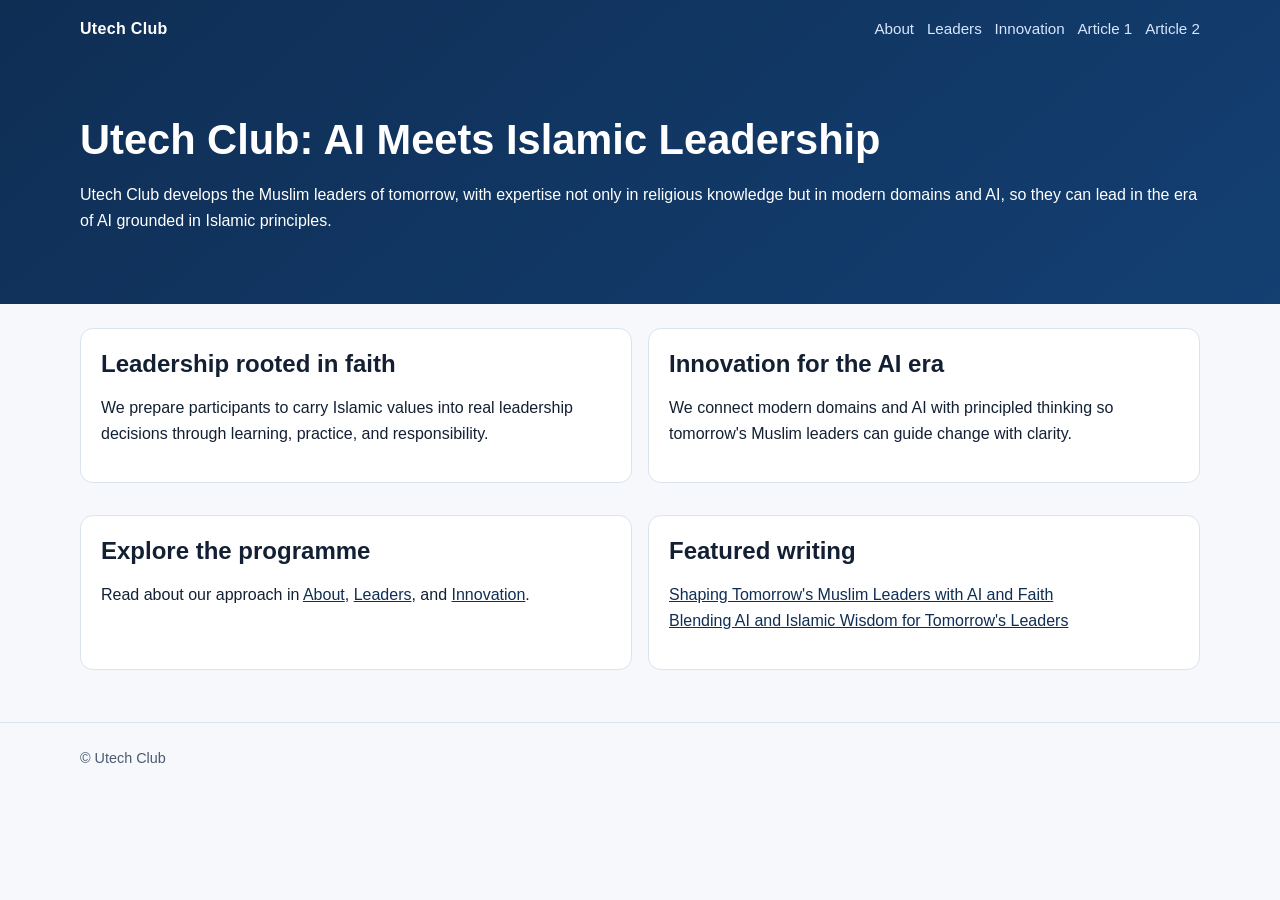
<file: index.html>
<!doctype html>
<html lang="en">
  <head>
    <meta charset="UTF-8" />
    <meta name="viewport" content="width=device-width, initial-scale=1" />
    <title>Utech Club: AI Meets Islamic Leadership</title>
    <meta
      name="description"
      content="Utech Club develops the Muslim leaders of tomorrow with expertise in Islamic knowledge, modern domains, and AI."
    />
    <link rel="manifest" href="manifest.webmanifest" />
    <link rel="stylesheet" href="styles.css" />
  </head>
  <body>
    <header>
      <div class="container">
        <div class="topbar">
          <a class="brand" href="./">Utech Club</a>
          <nav aria-label="Main">
            <a href="about/">About</a>
            <a href="leaders/">Leaders</a>
            <a href="innovation/">Innovation</a>
            <a href="shaping-tomorrows-muslim-leaders-with-ai-and-faith/">Article 1</a>
            <a href="blending-ai-and-islamic-wisdom-for-tomorrows-leaders/">Article 2</a>
          </nav>
          <div class="install-actions">
            <button id="install-app-button" class="install-button" type="button" hidden>
              Install app
            </button>
            <p id="install-count" class="install-count" aria-live="polite" hidden></p>
          </div>
        </div>
        <section class="hero">
          <h1>Utech Club: AI Meets Islamic Leadership</h1>
          <p>
            Utech Club develops the Muslim leaders of tomorrow, with expertise not only in
            religious knowledge but in modern domains and AI, so they can lead in the era of AI
            grounded in Islamic principles.
          </p>
        </section>
      </div>
    </header>

    <main>
      <div class="container grid two">
        <section class="card">
          <h2>Leadership rooted in faith</h2>
          <p>
            We prepare participants to carry Islamic values into real leadership decisions through
            learning, practice, and responsibility.
          </p>
        </section>
        <section class="card">
          <h2>Innovation for the AI era</h2>
          <p>
            We connect modern domains and AI with principled thinking so tomorrow's Muslim
            leaders can guide change with clarity.
          </p>
        </section>
        <section class="card">
          <h2>Explore the programme</h2>
          <p>
            Read about our approach in <a href="about/">About</a>,
            <a href="leaders/">Leaders</a>, and <a href="innovation/">Innovation</a>.
          </p>
        </section>
        <section class="card">
          <h2>Featured writing</h2>
          <p>
            <a href="shaping-tomorrows-muslim-leaders-with-ai-and-faith/">
              Shaping Tomorrow's Muslim Leaders with AI and Faith
            </a>
            <br />
            <a href="blending-ai-and-islamic-wisdom-for-tomorrows-leaders/">
              Blending AI and Islamic Wisdom for Tomorrow's Leaders
            </a>
          </p>
        </section>
      </div>
    </main>

    <footer>
      <div class="container">© Utech Club</div>
    </footer>

    <script src="config.js" defer></script>
    <script src="app.js" data-utech-app defer></script>
  </body>
</html>
</file>
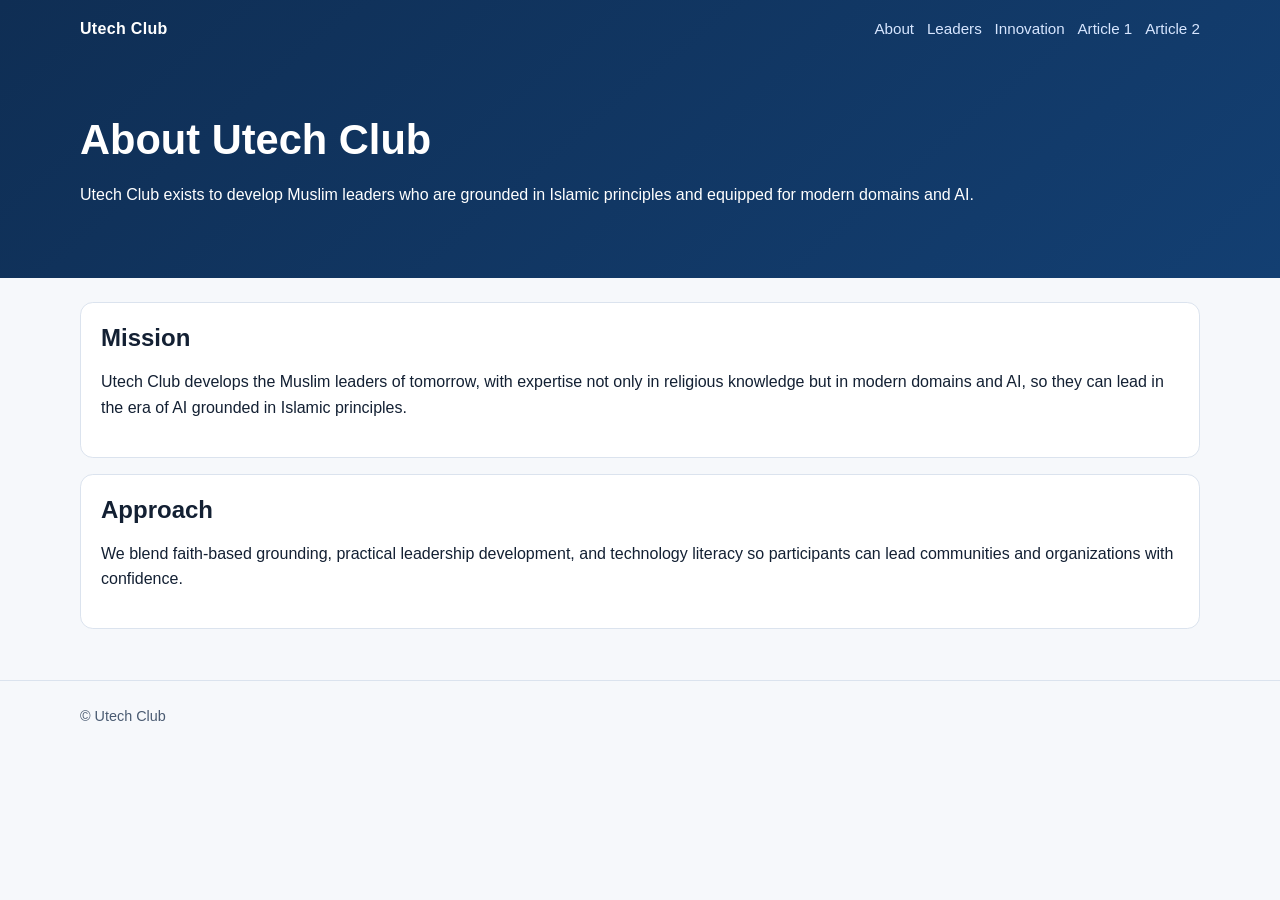
<file: about/index.html>
<!doctype html>
<html lang="en">
  <head>
    <meta charset="UTF-8" />
    <meta name="viewport" content="width=device-width, initial-scale=1" />
    <title>About | Utech Club</title>
    <link rel="manifest" href="../manifest.webmanifest" />
    <link rel="stylesheet" href="../styles.css" />
  </head>
  <body>
    <header>
      <div class="container">
        <div class="topbar">
          <a class="brand" href="../">Utech Club</a>
          <nav aria-label="Main">
            <a href="../about/">About</a>
            <a href="../leaders/">Leaders</a>
            <a href="../innovation/">Innovation</a>
            <a href="../shaping-tomorrows-muslim-leaders-with-ai-and-faith/">Article 1</a>
            <a href="../blending-ai-and-islamic-wisdom-for-tomorrows-leaders/">Article 2</a>
          </nav>
          <div class="install-actions">
            <button id="install-app-button" class="install-button" type="button" hidden>
              Install app
            </button>
            <p id="install-count" class="install-count" aria-live="polite" hidden></p>
          </div>
        </div>
        <section class="hero">
          <h1>About Utech Club</h1>
          <p>
            Utech Club exists to develop Muslim leaders who are grounded in Islamic principles and
            equipped for modern domains and AI.
          </p>
        </section>
      </div>
    </header>
    <main>
      <div class="container">
        <section class="card">
          <h2>Mission</h2>
          <p>
            Utech Club develops the Muslim leaders of tomorrow, with expertise not only in
            religious knowledge but in modern domains and AI, so they can lead in the era of AI
            grounded in Islamic principles.
          </p>
        </section>
        <section class="card">
          <h2>Approach</h2>
          <p>
            We blend faith-based grounding, practical leadership development, and technology
            literacy so participants can lead communities and organizations with confidence.
          </p>
        </section>
      </div>
    </main>
    <footer>
      <div class="container">© Utech Club</div>
    </footer>

    <script src="../config.js" defer></script>
    <script src="../app.js" data-utech-app defer></script>
  </body>
</html>
</file>
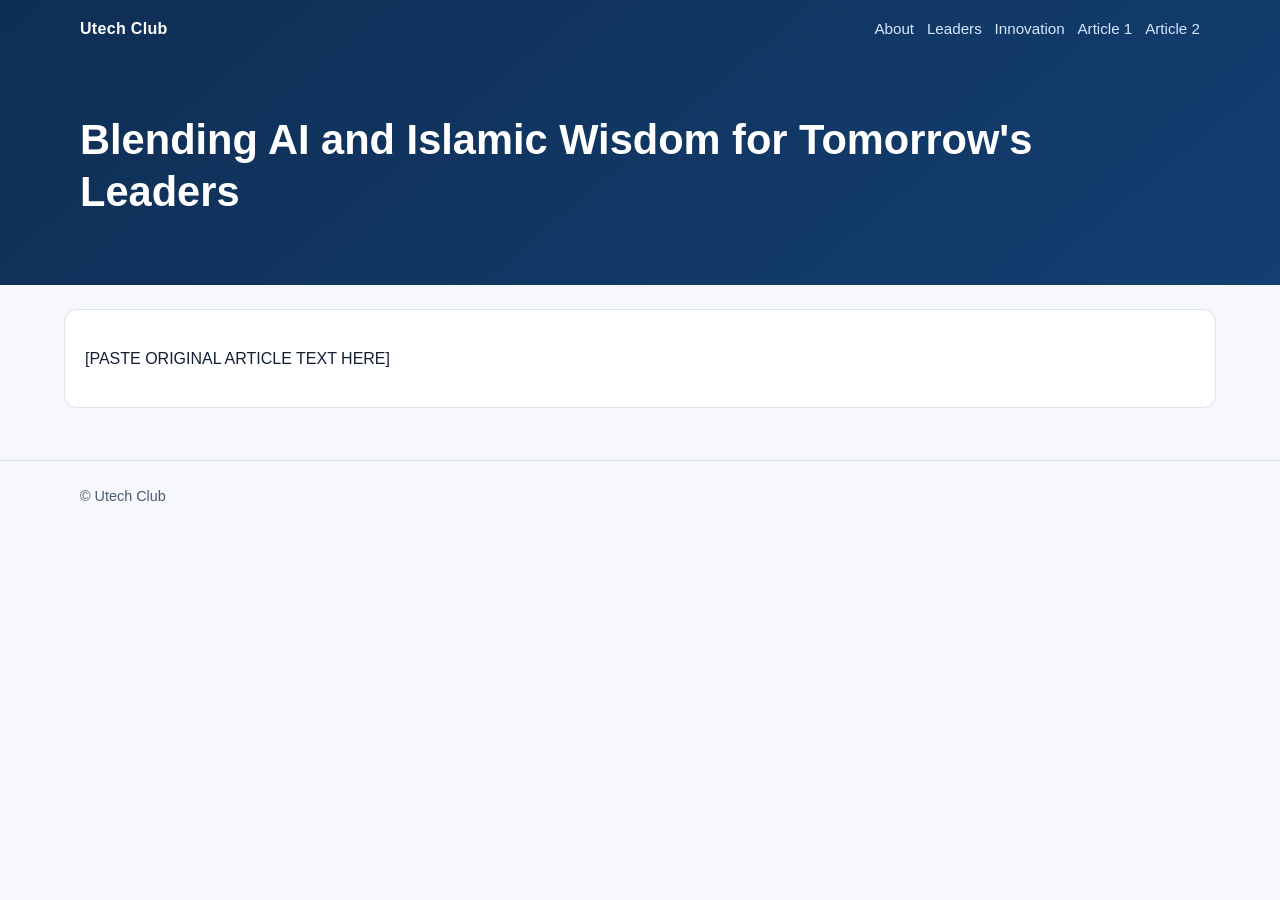
<file: blending-ai-and-islamic-wisdom-for-tomorrows-leaders/index.html>
<!doctype html>
<html lang="en">
  <head>
    <meta charset="UTF-8" />
    <meta name="viewport" content="width=device-width, initial-scale=1" />
    <title>Blending AI and Islamic Wisdom for Tomorrow's Leaders | Utech Club</title>
    <link rel="manifest" href="../manifest.webmanifest" />
    <link rel="stylesheet" href="../styles.css" />
  </head>
  <body>
    <header>
      <div class="container">
        <div class="topbar">
          <a class="brand" href="../">Utech Club</a>
          <nav aria-label="Main">
            <a href="../about/">About</a>
            <a href="../leaders/">Leaders</a>
            <a href="../innovation/">Innovation</a>
            <a href="../shaping-tomorrows-muslim-leaders-with-ai-and-faith/">Article 1</a>
            <a href="../blending-ai-and-islamic-wisdom-for-tomorrows-leaders/">Article 2</a>
          </nav>
          <div class="install-actions">
            <button id="install-app-button" class="install-button" type="button" hidden>
              Install app
            </button>
            <p id="install-count" class="install-count" aria-live="polite" hidden></p>
          </div>
        </div>
        <section class="hero">
          <h1>Blending AI and Islamic Wisdom for Tomorrow's Leaders</h1>
        </section>
      </div>
    </header>
    <main>
      <article class="container card">
        <p>[PASTE ORIGINAL ARTICLE TEXT HERE]</p>
      </article>
    </main>
    <footer>
      <div class="container">© Utech Club</div>
    </footer>

    <script src="../config.js" defer></script>
    <script src="../app.js" data-utech-app defer></script>
  </body>
</html>
</file>
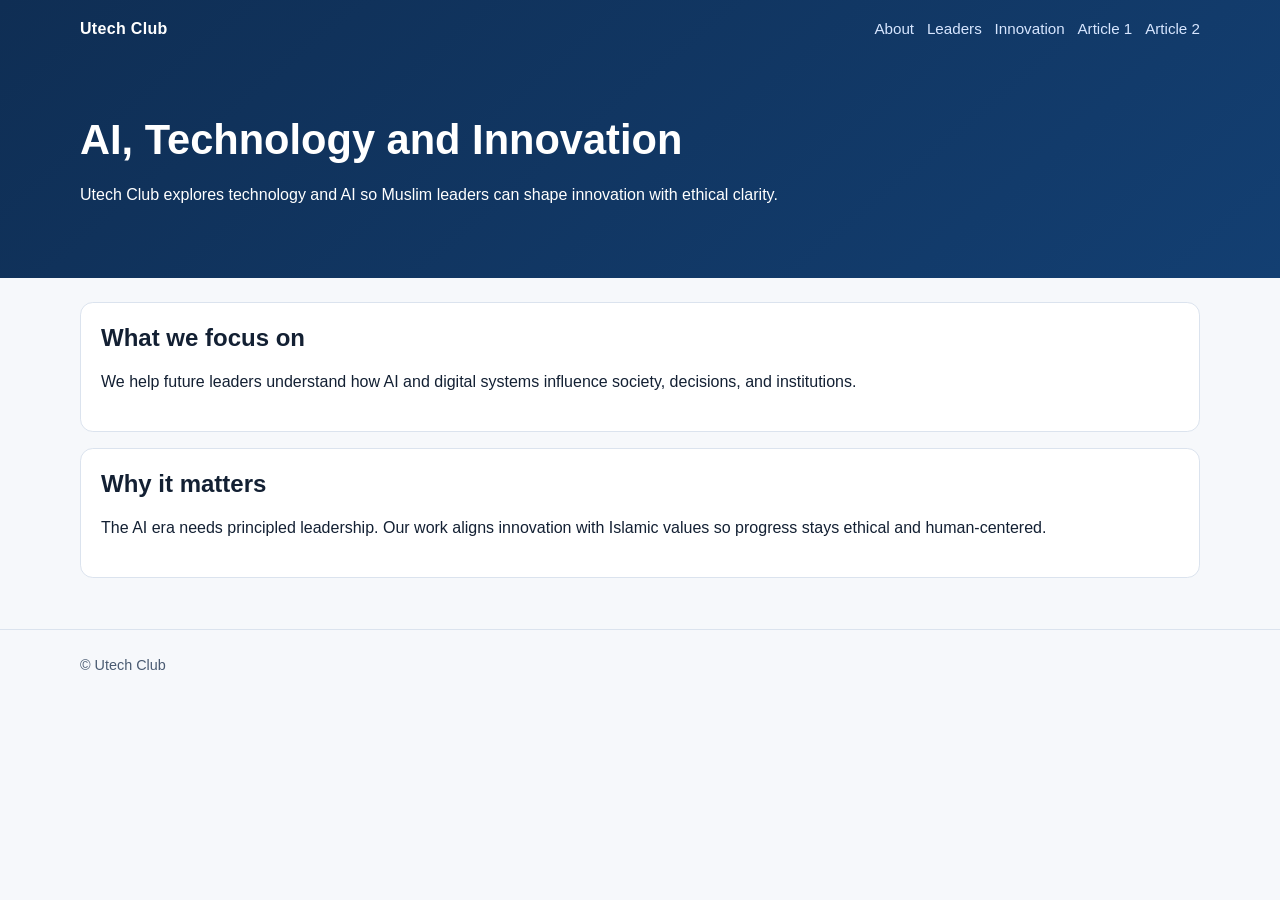
<file: innovation/index.html>
<!doctype html>
<html lang="en">
  <head>
    <meta charset="UTF-8" />
    <meta name="viewport" content="width=device-width, initial-scale=1" />
    <title>Innovation | Utech Club</title>
    <link rel="manifest" href="../manifest.webmanifest" />
    <link rel="stylesheet" href="../styles.css" />
  </head>
  <body>
    <header>
      <div class="container">
        <div class="topbar">
          <a class="brand" href="../">Utech Club</a>
          <nav aria-label="Main">
            <a href="../about/">About</a>
            <a href="../leaders/">Leaders</a>
            <a href="../innovation/">Innovation</a>
            <a href="../shaping-tomorrows-muslim-leaders-with-ai-and-faith/">Article 1</a>
            <a href="../blending-ai-and-islamic-wisdom-for-tomorrows-leaders/">Article 2</a>
          </nav>
          <div class="install-actions">
            <button id="install-app-button" class="install-button" type="button" hidden>
              Install app
            </button>
            <p id="install-count" class="install-count" aria-live="polite" hidden></p>
          </div>
        </div>
        <section class="hero">
          <h1>AI, Technology and Innovation</h1>
          <p>
            Utech Club explores technology and AI so Muslim leaders can shape innovation with
            ethical clarity.
          </p>
        </section>
      </div>
    </header>
    <main>
      <div class="container">
        <section class="card">
          <h2>What we focus on</h2>
          <p>
            We help future leaders understand how AI and digital systems influence society,
            decisions, and institutions.
          </p>
        </section>
        <section class="card">
          <h2>Why it matters</h2>
          <p>
            The AI era needs principled leadership. Our work aligns innovation with Islamic values
            so progress stays ethical and human-centered.
          </p>
        </section>
      </div>
    </main>
    <footer>
      <div class="container">© Utech Club</div>
    </footer>

    <script src="../config.js" defer></script>
    <script src="../app.js" data-utech-app defer></script>
  </body>
</html>
</file>
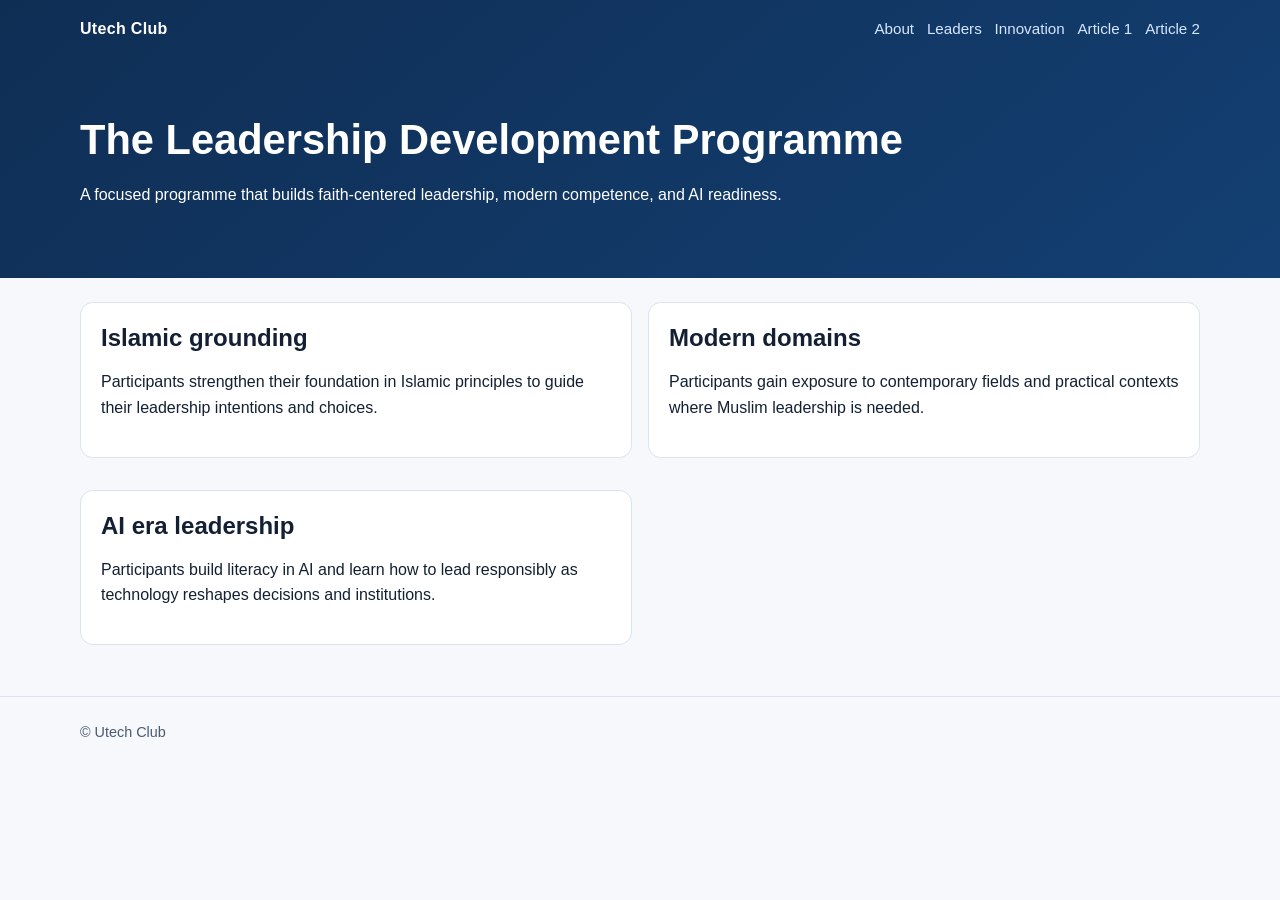
<file: leaders/index.html>
<!doctype html>
<html lang="en">
  <head>
    <meta charset="UTF-8" />
    <meta name="viewport" content="width=device-width, initial-scale=1" />
    <title>Leadership Programme | Utech Club</title>
    <link rel="manifest" href="../manifest.webmanifest" />
    <link rel="stylesheet" href="../styles.css" />
  </head>
  <body>
    <header>
      <div class="container">
        <div class="topbar">
          <a class="brand" href="../">Utech Club</a>
          <nav aria-label="Main">
            <a href="../about/">About</a>
            <a href="../leaders/">Leaders</a>
            <a href="../innovation/">Innovation</a>
            <a href="../shaping-tomorrows-muslim-leaders-with-ai-and-faith/">Article 1</a>
            <a href="../blending-ai-and-islamic-wisdom-for-tomorrows-leaders/">Article 2</a>
          </nav>
          <div class="install-actions">
            <button id="install-app-button" class="install-button" type="button" hidden>
              Install app
            </button>
            <p id="install-count" class="install-count" aria-live="polite" hidden></p>
          </div>
        </div>
        <section class="hero">
          <h1>The Leadership Development Programme</h1>
          <p>
            A focused programme that builds faith-centered leadership, modern competence, and AI
            readiness.
          </p>
        </section>
      </div>
    </header>
    <main>
      <div class="container grid two">
        <section class="card">
          <h2>Islamic grounding</h2>
          <p>
            Participants strengthen their foundation in Islamic principles to guide their
            leadership intentions and choices.
          </p>
        </section>
        <section class="card">
          <h2>Modern domains</h2>
          <p>
            Participants gain exposure to contemporary fields and practical contexts where Muslim
            leadership is needed.
          </p>
        </section>
        <section class="card">
          <h2>AI era leadership</h2>
          <p>
            Participants build literacy in AI and learn how to lead responsibly as technology
            reshapes decisions and institutions.
          </p>
        </section>
      </div>
    </main>
    <footer>
      <div class="container">© Utech Club</div>
    </footer>

    <script src="../config.js" defer></script>
    <script src="../app.js" data-utech-app defer></script>
  </body>
</html>
</file>
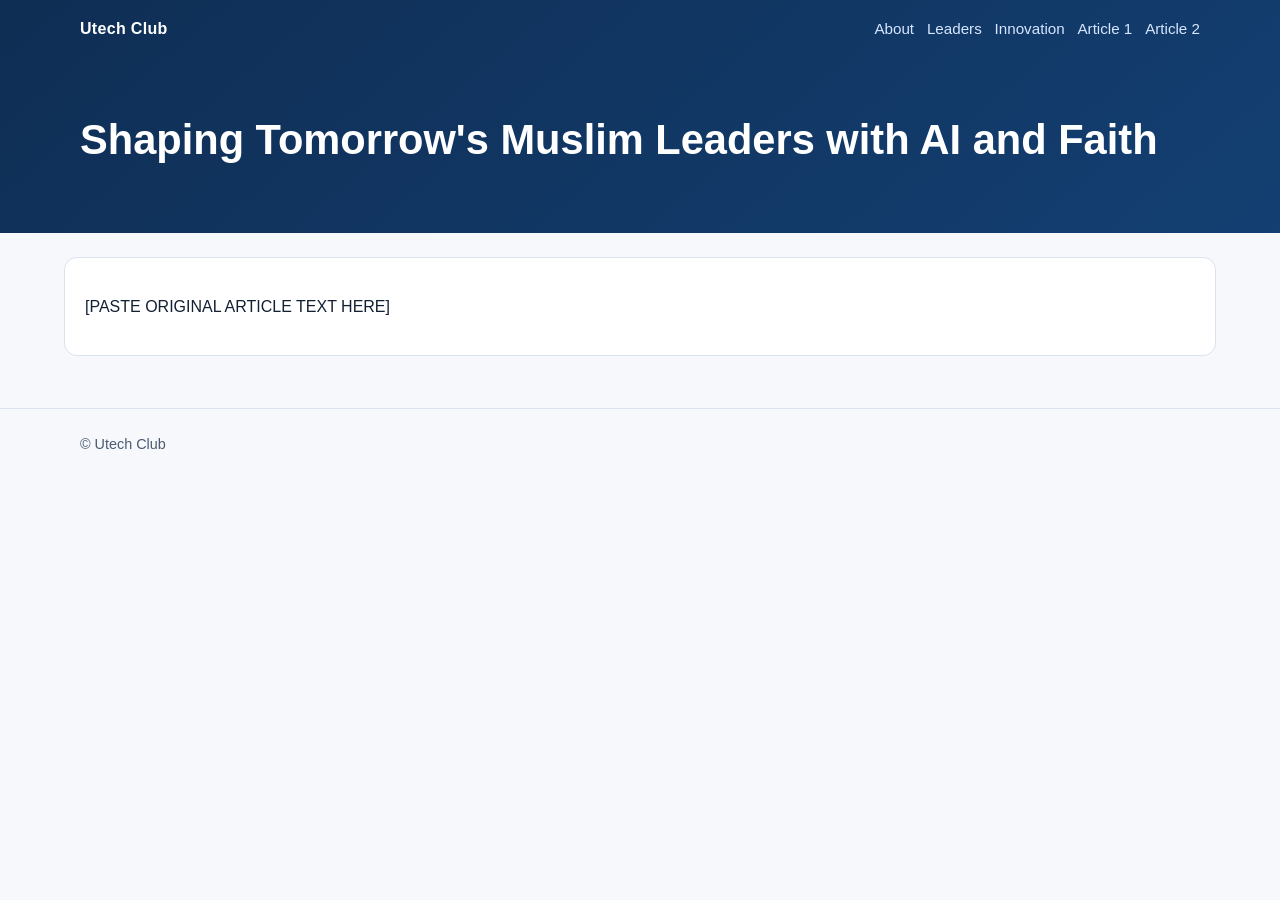
<file: shaping-tomorrows-muslim-leaders-with-ai-and-faith/index.html>
<!doctype html>
<html lang="en">
  <head>
    <meta charset="UTF-8" />
    <meta name="viewport" content="width=device-width, initial-scale=1" />
    <title>Shaping Tomorrow's Muslim Leaders with AI and Faith | Utech Club</title>
    <link rel="manifest" href="../manifest.webmanifest" />
    <link rel="stylesheet" href="../styles.css" />
  </head>
  <body>
    <header>
      <div class="container">
        <div class="topbar">
          <a class="brand" href="../">Utech Club</a>
          <nav aria-label="Main">
            <a href="../about/">About</a>
            <a href="../leaders/">Leaders</a>
            <a href="../innovation/">Innovation</a>
            <a href="../shaping-tomorrows-muslim-leaders-with-ai-and-faith/">Article 1</a>
            <a href="../blending-ai-and-islamic-wisdom-for-tomorrows-leaders/">Article 2</a>
          </nav>
          <div class="install-actions">
            <button id="install-app-button" class="install-button" type="button" hidden>
              Install app
            </button>
            <p id="install-count" class="install-count" aria-live="polite" hidden></p>
          </div>
        </div>
        <section class="hero">
          <h1>Shaping Tomorrow's Muslim Leaders with AI and Faith</h1>
        </section>
      </div>
    </header>
    <main>
      <article class="container card">
        <p>[PASTE ORIGINAL ARTICLE TEXT HERE]</p>
      </article>
    </main>
    <footer>
      <div class="container">© Utech Club</div>
    </footer>

    <script src="../config.js" defer></script>
    <script src="../app.js" data-utech-app defer></script>
  </body>
</html>
</file>
<file: styles.css>
:root {
  --bg: #f6f8fb;
  --surface: #ffffff;
  --text: #132033;
  --muted: #4a5b72;
  --primary: #0f2e54;
  --accent: #0f8f6f;
  --border: #dbe3ee;
}

* {
  box-sizing: border-box;
}

body {
  margin: 0;
  font-family: Inter, "Segoe UI", Roboto, Helvetica, Arial, sans-serif;
  color: var(--text);
  background: var(--bg);
  line-height: 1.6;
}

a {
  color: var(--primary);
}

header {
  background: linear-gradient(140deg, var(--primary), #133f72);
  color: #fff;
}

.container {
  width: min(100%, 72rem);
  margin: 0 auto;
  padding: 0 1rem;
}

.topbar {
  padding: 1rem 0;
  display: flex;
  flex-wrap: wrap;
  gap: 0.75rem;
  align-items: center;
  justify-content: space-between;
}

.brand {
  font-weight: 700;
  letter-spacing: 0.02em;
  color: #fff;
  text-decoration: none;
}

nav {
  display: flex;
  flex-wrap: wrap;
  gap: 0.8rem;
}

nav a {
  color: #d7e6ff;
  text-decoration: none;
  font-size: 0.95rem;
}

.hero {
  padding: 1.8rem 0 2.2rem;
}

h1,
h2 {
  line-height: 1.25;
  margin: 0 0 0.75rem;
}

h1 {
  font-size: clamp(1.6rem, 4.8vw, 2.6rem);
}

main {
  padding: 1.5rem 0 2.2rem;
}

.card {
  background: var(--surface);
  border: 1px solid var(--border);
  border-radius: 0.8rem;
  padding: 1rem;
  margin-bottom: 1rem;
}

.grid {
  display: grid;
  gap: 1rem;
}

.install-actions {
  width: 100%;
  display: flex;
  flex-direction: column;
  gap: 0.5rem;
  align-items: flex-start;
}

.install-button {
  appearance: none;
  border: 1px solid #8dc8b7;
  background: var(--accent);
  color: #ffffff;
  border-radius: 0.5rem;
  padding: 0.5rem 0.8rem;
  font: inherit;
  font-weight: 600;
  cursor: pointer;
}

.install-button[hidden],
.install-count[hidden] {
  display: none;
}

.install-count {
  margin: 0;
  color: #d7e6ff;
  font-size: 0.95rem;
}

footer {
  border-top: 1px solid var(--border);
  font-size: 0.9rem;
  color: var(--muted);
  padding: 1.5rem 0 2rem;
}

@media (min-width: 768px) {
  .hero {
    padding: 2.8rem 0 3.4rem;
  }

  .grid.two {
    grid-template-columns: repeat(2, minmax(0, 1fr));
  }

  .card {
    padding: 1.25rem;
  }

  .install-button {
    display: none !important;
  }
}
</file>
